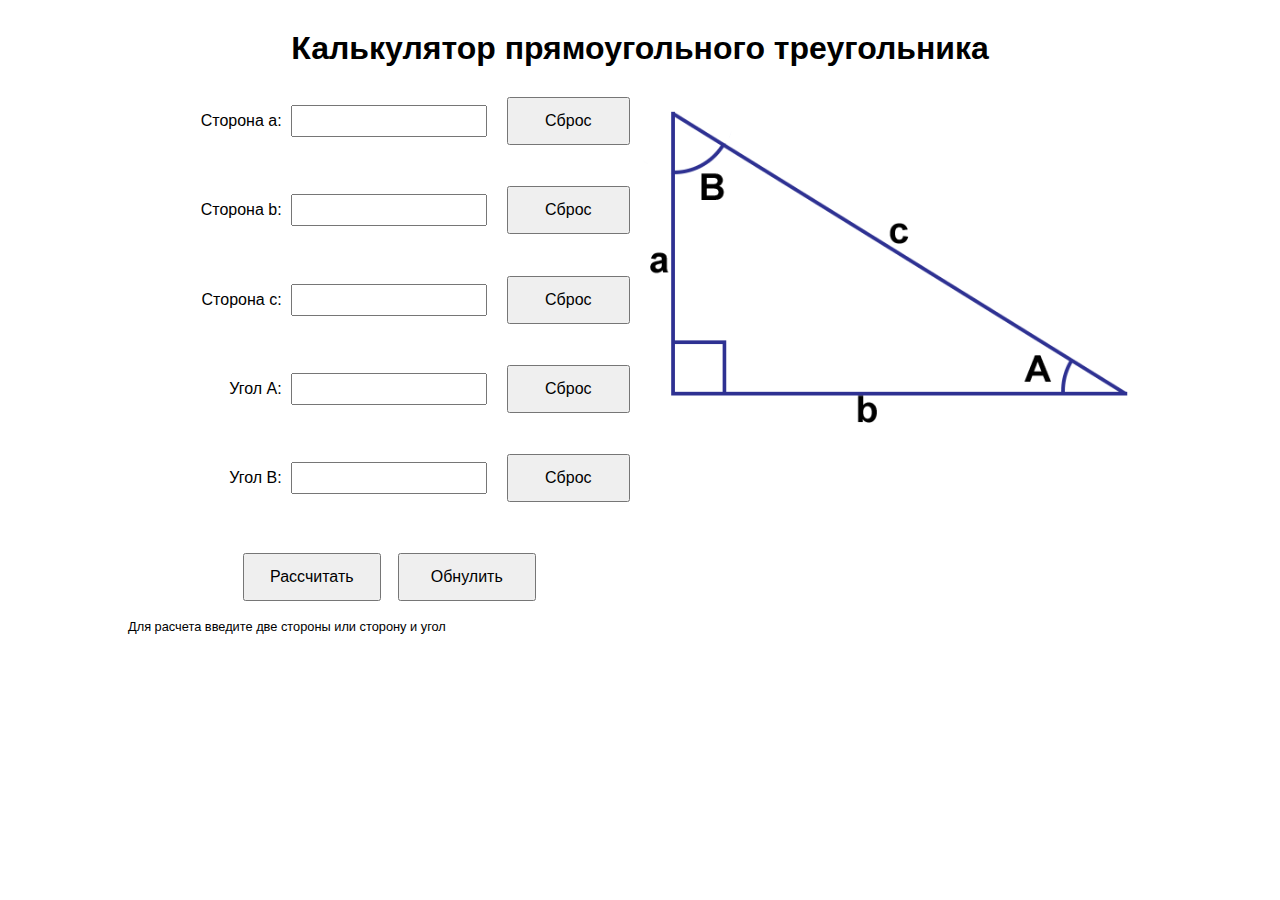
<file: trig/index.html>
<!DOCTYPE html>
<html lang="ru" dir="ltr">
  <head>
    <meta charset="utf-8">
    <meta name="viewport" content="width=device-width, initial-scale=1">
    <link rel="stylesheet" href="styles.css">
    <title>Тригонометрический калькулятор</title>
  </head>
  <body>
    <h1>Калькулятор прямоугольного треугольника</h1>
    <div class="main">
      <div class="dataform">
        <form>
          <label for="sidea">Сторона а:</label>
          <input type="number" step="any" id="sidea"><button type="button" onclick="zero('sidea')">Сброс</button><br>
          <label for="sideb">Сторона b:</label>
          <input type="number" step="any" id="sideb"><button type="button" onclick="zero('sideb')">Сброс</button><br>
          <label for="sidec">Сторона c:</label>
          <input type="number" step="any" id="sidec"><button type="button" onclick="zero('sidec')">Сброс</button><br>
          <label for="angleA">Угол A:</label>
          <input type="number" step="any" id="angleA"><button type="button" onclick="zero('angleA')">Сброс</button><br>
          <label for="angleB">Угол B:</label>
          <input type="number" step="any" id="angleB"><button type="button" onclick="zero('angleB')">Сброс</button><br>
        </form>
        <div class="buttons">
        <button type="button" onclick="calculate()">Рассчитать</button>
        <button type="button" onclick="reset()">Обнулить</button>
      </div>
      </div>
      <img src="triangle.png" alt="triangle">
    </div>
    <script type="text/javascript" src="script.js"></script>
    <br>
    <p style="font-size: 80%;">Для расчета введите две стороны или сторону и угол</p>
  </body>
</html>
</file>
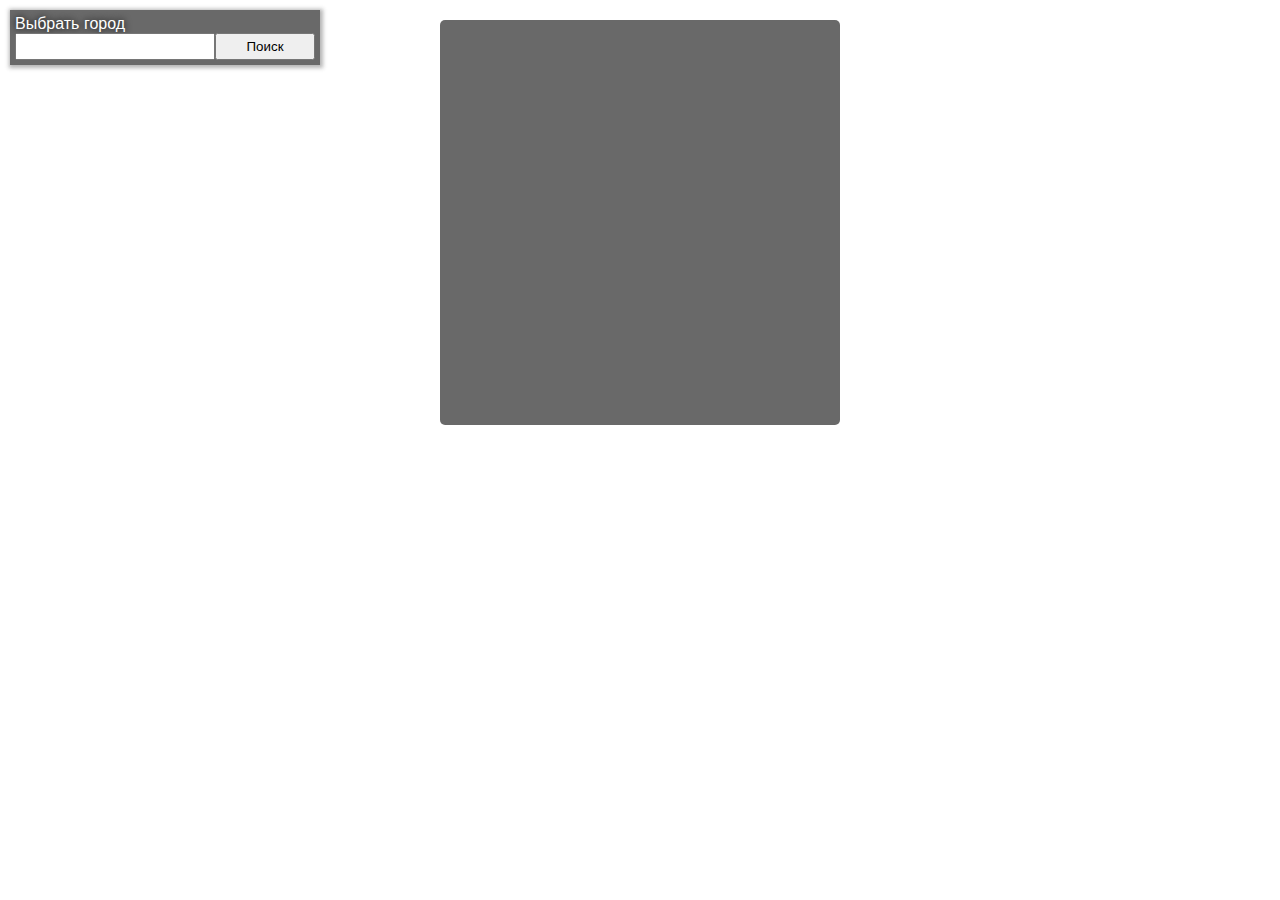
<file: weather/index.html>
<!DOCTYPE html>
<html lang="ru">
<head>
    <meta charset="UTF-8">
    <meta http-equiv="X-UA-Compatible" content="IE=edge">
    <meta name="viewport" content="width=device-width, initial-scale=1.0, maximum-scale=1.0, user-scalable=0">
    <link rel="stylesheet" href="styles.css">
    <meta http-equiv="Content-Security-Policy" content="upgrade-insecure-requests">    
    <title>Прогноз погоды</title>
</head>
<body>
    <div class="selectCity">
        <p>Выбрать город</p>
        <input type="text"/><button type="button" onclick="selectCity()">Поиск</button>
        <ul class="cityresults"></ul>
    </div>

    <section>
    </section>
    <div class="forecast">
        <ul>
            <li></li>
            <li></li>
            <li></li>
            <li></li>
            <li></li>
        </ul>
    </div>
    <script src="script.js"></script>
</body>
</html>
</file>
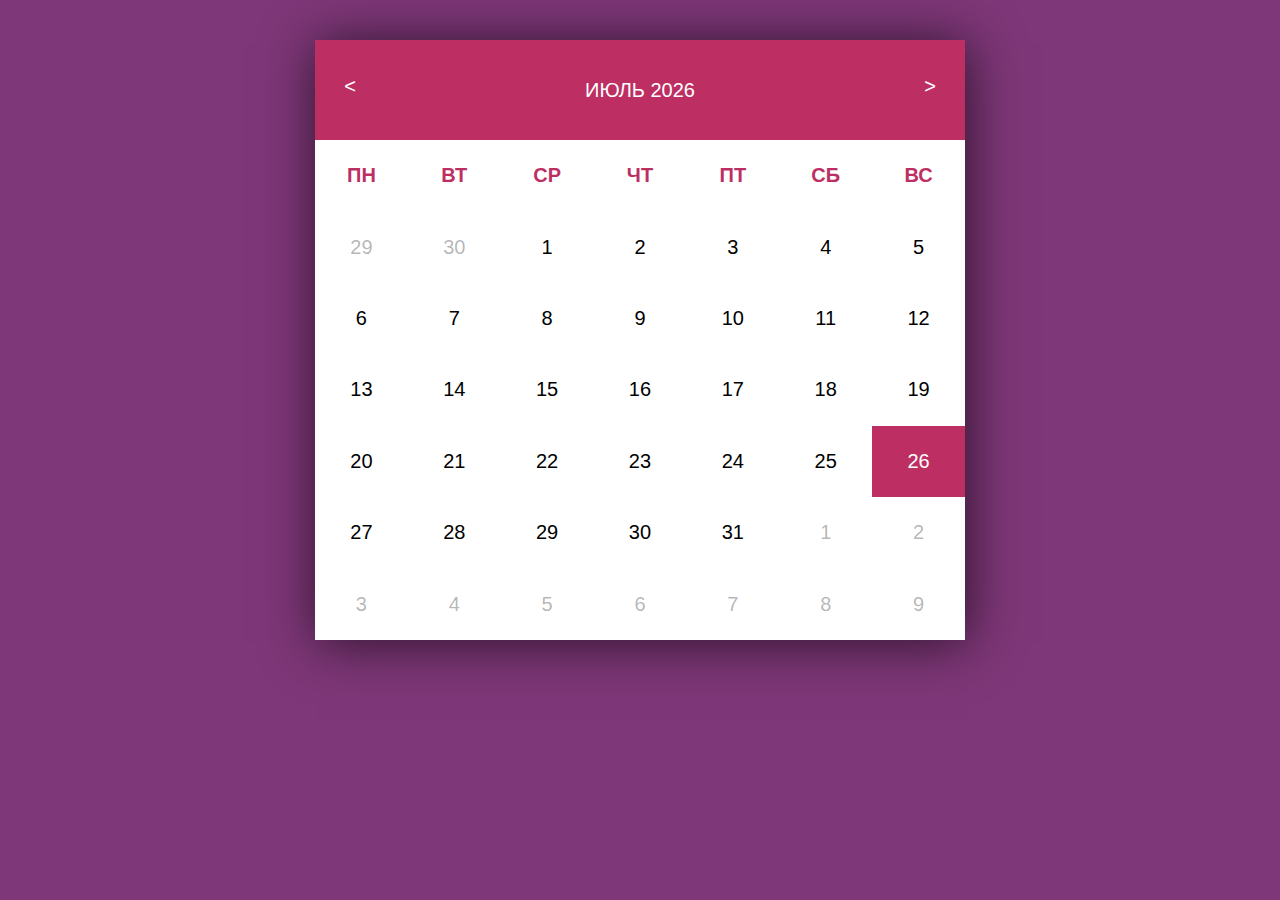
<file: time/calendar/index.html>
<!DOCTYPE html>
<html lang="ru">
<head>
    <meta charset="UTF-8">
    <meta http-equiv="X-UA-Compatible" content="IE=edge">
    <meta name="viewport" content="width=device-width, initial-scale=1.0">
    <link rel="stylesheet" href="style.css">
    <title>Календарь на месяц</title>
</head>
<body>
    <div class="calendar">
    </div>
    <script src="./script.js"></script>
</body>
</html>
</file>
<file: trig/styles.css>
* {
	box-sizing: border-box;
	font-family: Verdana, Arial;
	padding: 0;
	margin: 0;
  /*border: 1px solid black;*/
}

body {
  width: 80%;
  margin: 0 auto;
}

h1 {
  font-size: 200%;
  margin: 30px auto 20px auto;
  text-align: center;
}

.buttons {
  width: 60%;
  margin: 0 auto;
}

.main {
  position: relative;
}

.dataform {
  width: 50%;
  display: inline-block;
}

img {
  position: absolute;
  width: 50%;
  top: 0;
  right: 0;
}

form {
    position: relative;
    width: 100%;
    text-align: right;
    padding: 2%;
}

label, input {
  display: inline-block;
  font-size: 1em;
}

label {
  height: 2em;
  width: 30%;
  position: absolute;
  left: 0px;
  text-align: right;
  margin-right: 2%;
  padding-top: 15px;
}

input {
  width: 40%;
  margin-bottom: 10%;
  height: 2em;
}

button {
  margin-left: 4%;
  width: 25%;
  height: 3em;
  font-size: 1em;
  padding: 10px auto 10px auto;
}

.buttons button {
  width: 45%;
}

@media screen and (max-width: 1180px) {
  body {
    width: 90%;
  }

  h1 {
    font-size: 150%;
  }
  button {
    /*margin-left: 8%;*/
    width: 20%;
    font-size: .8em;
    text-align: center;
  }
  img {
    width: 50%;
  }
  label {
    width: 35%;
    padding-top: 5px;
  }
  input {
    width: 40%;
  }
}

@media screen and (max-width: 900px){
  body {
    width: 100%;
  }
  h1 {
    font-size: 120%;
  }
  img {
    position: relative;
    display: block;
    clear: both;
    width: 80%;
  }
  label {
    width: 25%;
  }
  .dataform {
    width: 100%;
  }
  .buttons {
    width: 100%;
  }
  .buttons button {
    width: 40%;
  }
}
</file>
<file: weather/styles.css>
* {
    box-sizing:border-box;
    font-family:Verdana,Tahoma,sans-serif;
    margin:0;
    padding:0;
    color: white;
    text-shadow: 0px 0px 7px #000000;
}

body {
    background-attachment:fixed;
    background-position:center;
    background-repeat:no-repeat;
    background-size:cover;
}

section {
    display:none;
    margin:0 auto;
    margin-top:20px;
    max-width:400px;
    min-width:300px;
    padding:1em;
    text-align:center;
}

section,.forecast {
    min-height:45vh;
}

section, ul,li {
    border-radius:5px;
}

.forecast li,.selectCity {
    box-shadow:1px 1px 4px 2px rgba(70,70,70,.4);
}

li {
    list-style-type:none;
    padding:1em;
    position:relative;
    width:19%
}

.city,.temp {
    font-size:30px;
    font-weight:700;
    padding:.5em;
    text-align:center
}

.warning {
    color:red
}

.forecast {
    bottom:0;
    display:none;
    text-align:center;
    width:100%
}

section,.forecast li {
    display:flex;
    flex-direction:column;
    justify-content:space-between
}

.pressure {
    margin-bottom:1em;
    margin-top:1em
}

.pressure span {
    font-weight:700
}

.description:first-letter {
    text-transform:capitalize
}

.description {
    margin-bottom:0
}

img {
    margin:0 auto;
    max-width:150px;
    width:100%
}

ul {
    display:flex;
    justify-content:space-between;
    margin:20px;
    padding:20px
}

.selectCity li {
    height:1.5em;
    margin-bottom:0;
    max-width:100%
}

.selectCity li:hover {
    background-color:#fff
}

section, li,.selectCity,.cityresults {
    background-color:rgba(0, 0, 0, 0.587);
}

.selectCity {
    left:10px;
    padding:5px;
    position:absolute;
    top:10px;
    width:310px
}

.cityresults {
    display:none;
    margin:0;
    width:300px
}

.cityresults li {
    padding:0;
    width:100%
}

.selectCity .cityresults {
    padding:5px
}

input {
    height:2em;
    padding-left:5px;
    width:200px;
    color: black;
}

button {
    height:2em;
    width:100px;
    color: black;
}

input, button {
    text-shadow: none;
}

@media (max-width: 1220px) {
.city,.temp,h2 {
    font-size:1.1em
}
}

@media (max-width: 1060px) {
    .selectCity {
        position: relative;
    }

}

@media (max-width: 1024px) {
.temp,h2 {
    font-size:1.5em;
}

.city {
    font-size:2em;
}

li {
    padding:5px
}
}

@media (max-width: 768px) {
ul {
    display:block;
    margin:0 auto;
    max-width:550px;
    min-width:300px
}

li {
    margin-bottom:1em;
    max-width:100%;
    position:relative;
    width:100%
}

li:last-child {
    margin-bottom:2px
}

img {
    position:absolute;
    right:0;
    top:0;
    width:30%
}

.forecast li {
    display:block
}

.description {
    margin-bottom:1em;
    text-align: center;
}

.forecast {
    margin-top:4em;
    position:relative
}

li p:last-child,.selectCity {
    position:relative;
}
}
</file>
<file: time/calendar/style.css>
* {
    box-sizing: border-box;
    margin: 0;
    padding: 0;
}

body {
    background-color: rgb(126, 55, 120);
    font-family: Verdana,Tahoma, sans-serif;
    font-size: 20px;
}

.calendar {
    max-width: 650px;
    min-width: 500px;
    height: 600px;
    margin: 0 auto;
    margin-top: 2em;
    display: grid;
    grid-template-columns: repeat(7, 1fr);
    grid-template-rows: repeat(8, 1fr);
    background-color: white;
    box-shadow: 2px 3px 50px rgba(0, 0, 0, 0.659);
}

.header {
    background-color: rgb(189, 47, 99);
    height: 100px;
}

.weekdays {
    color: rgb(189, 47, 99);
}

.weekdays, .day:hover {
    font-weight: bold;
}

.header {
    grid-column: 1/8;
}

.day:hover, .header, .today {
    color: white;
}

.day:hover, .today {
    background-color: rgb(189, 47, 99);
    transition: background-color .4s;
    color: white;
}

.header, .day, .weekdays {
    display: flex;
    text-align: center;
    justify-content: center;
    align-items: center;
}

.header {
    justify-content:space-between
}

.step {
    margin: 0 20px;
    width: 30px;
    height: 30px;
}

.step:hover{
    cursor: pointer;
}

.differentMonth {
    color: rgba(0, 0, 0, 0.3);
}

.differentMonth:hover {
    background-color: rgba(189, 47, 99, 0.3);
}

@media (max-width: 567px){
    body {
        font-size: .9em;
    }
    .calendar {
        max-width: 95%;
        min-width: 360px;
        height: 500px;
    }
}
</file>
